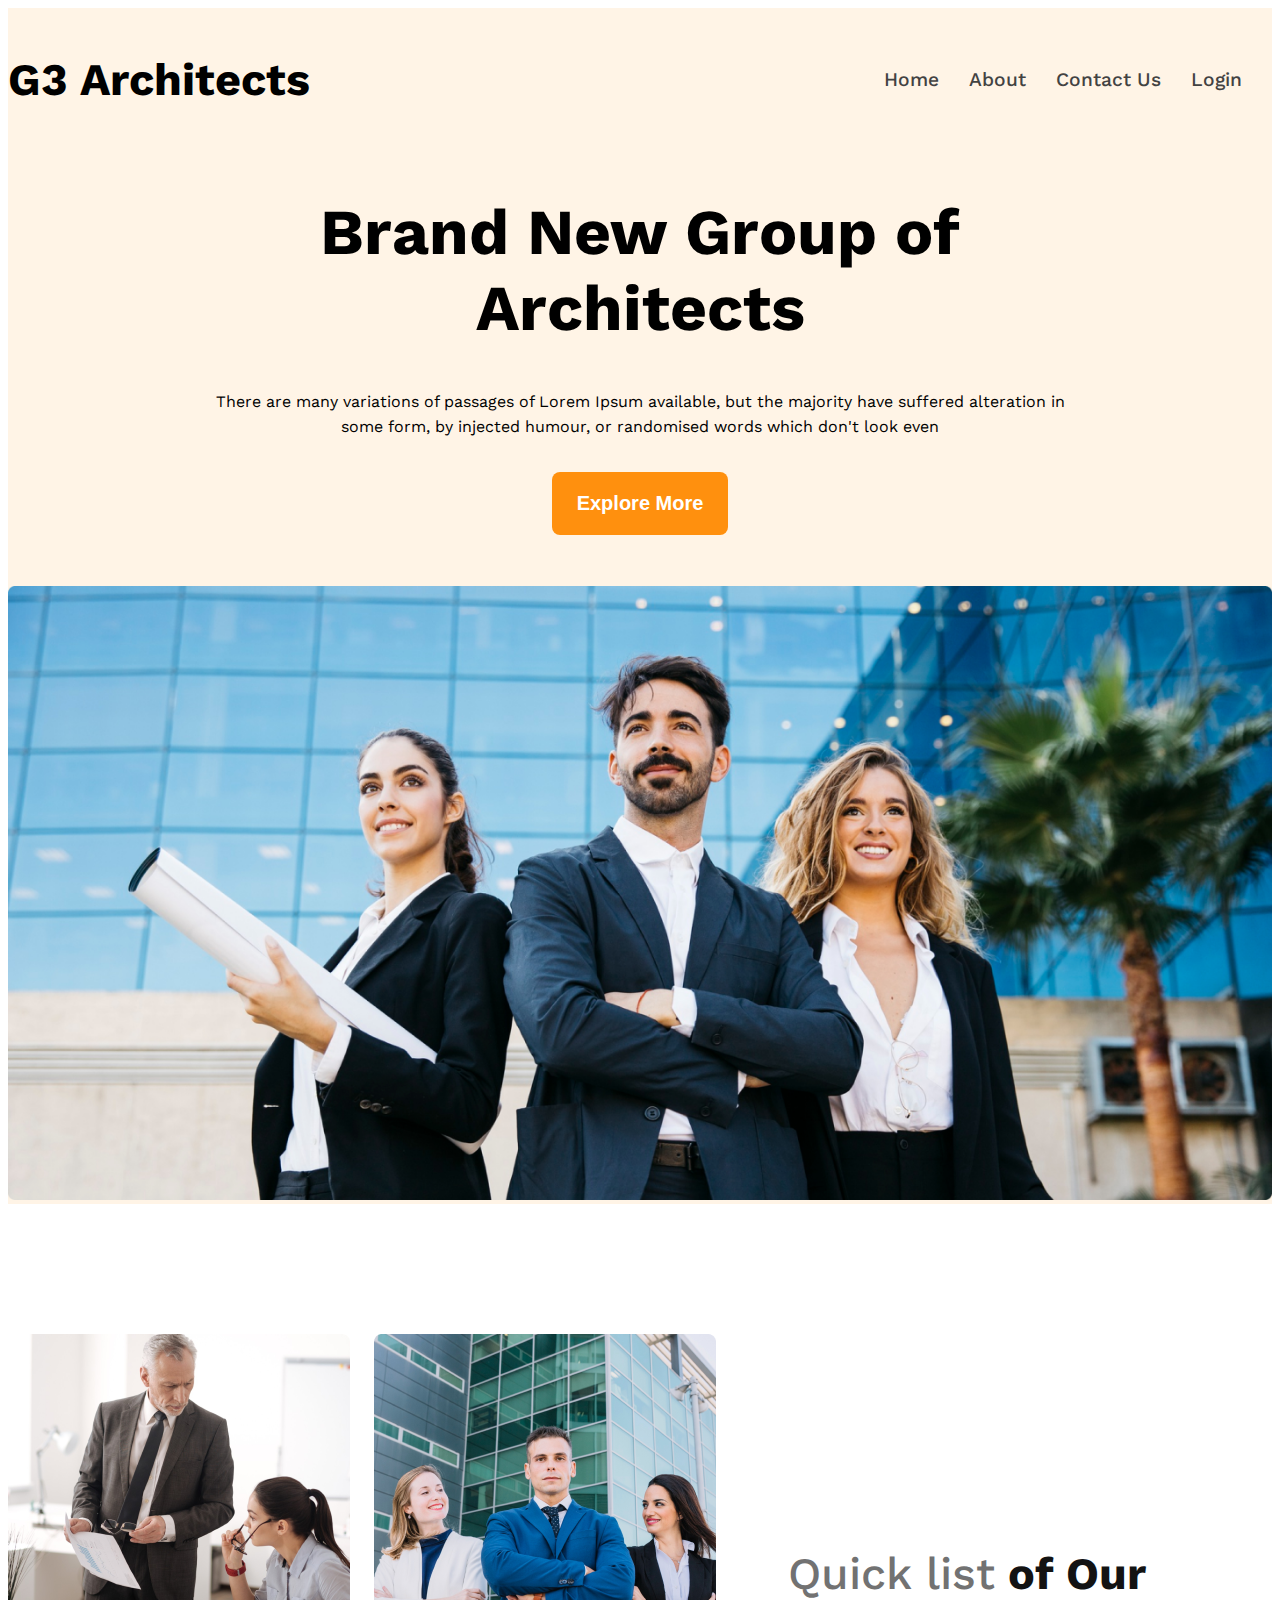
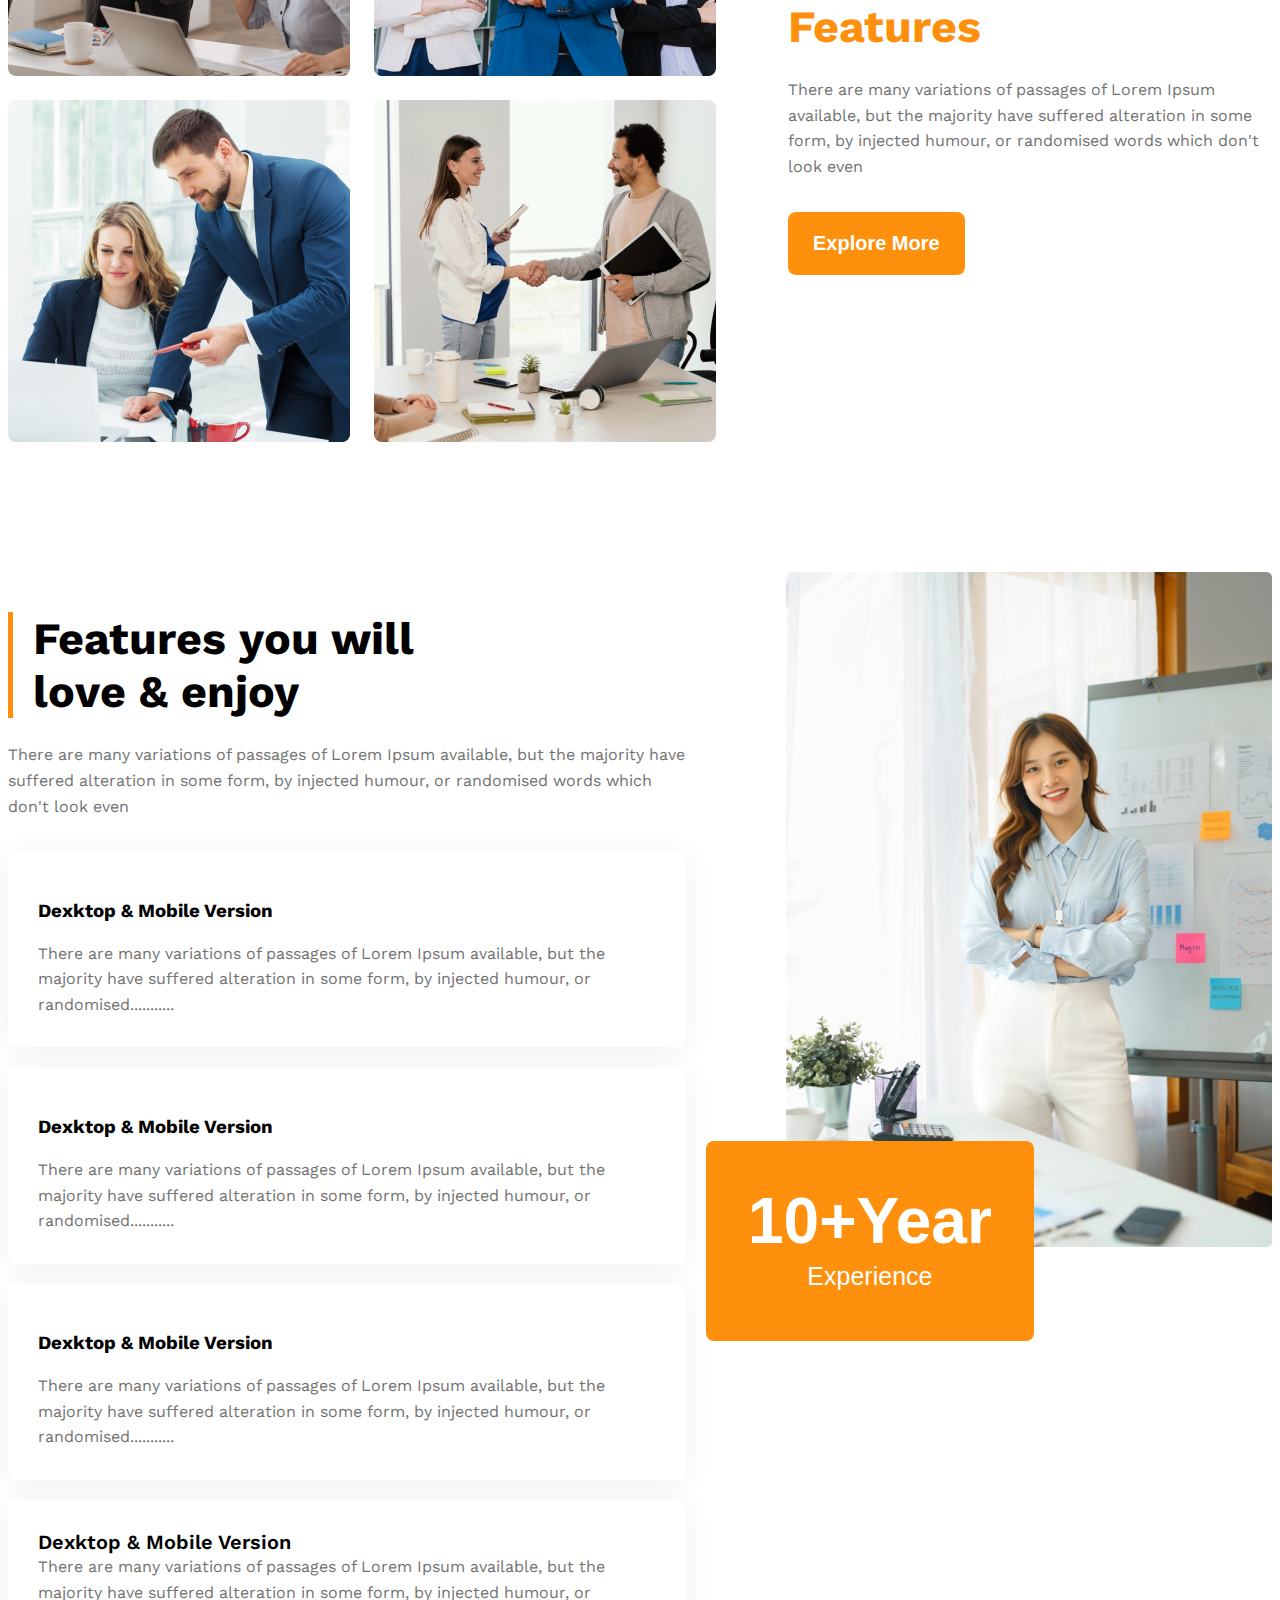
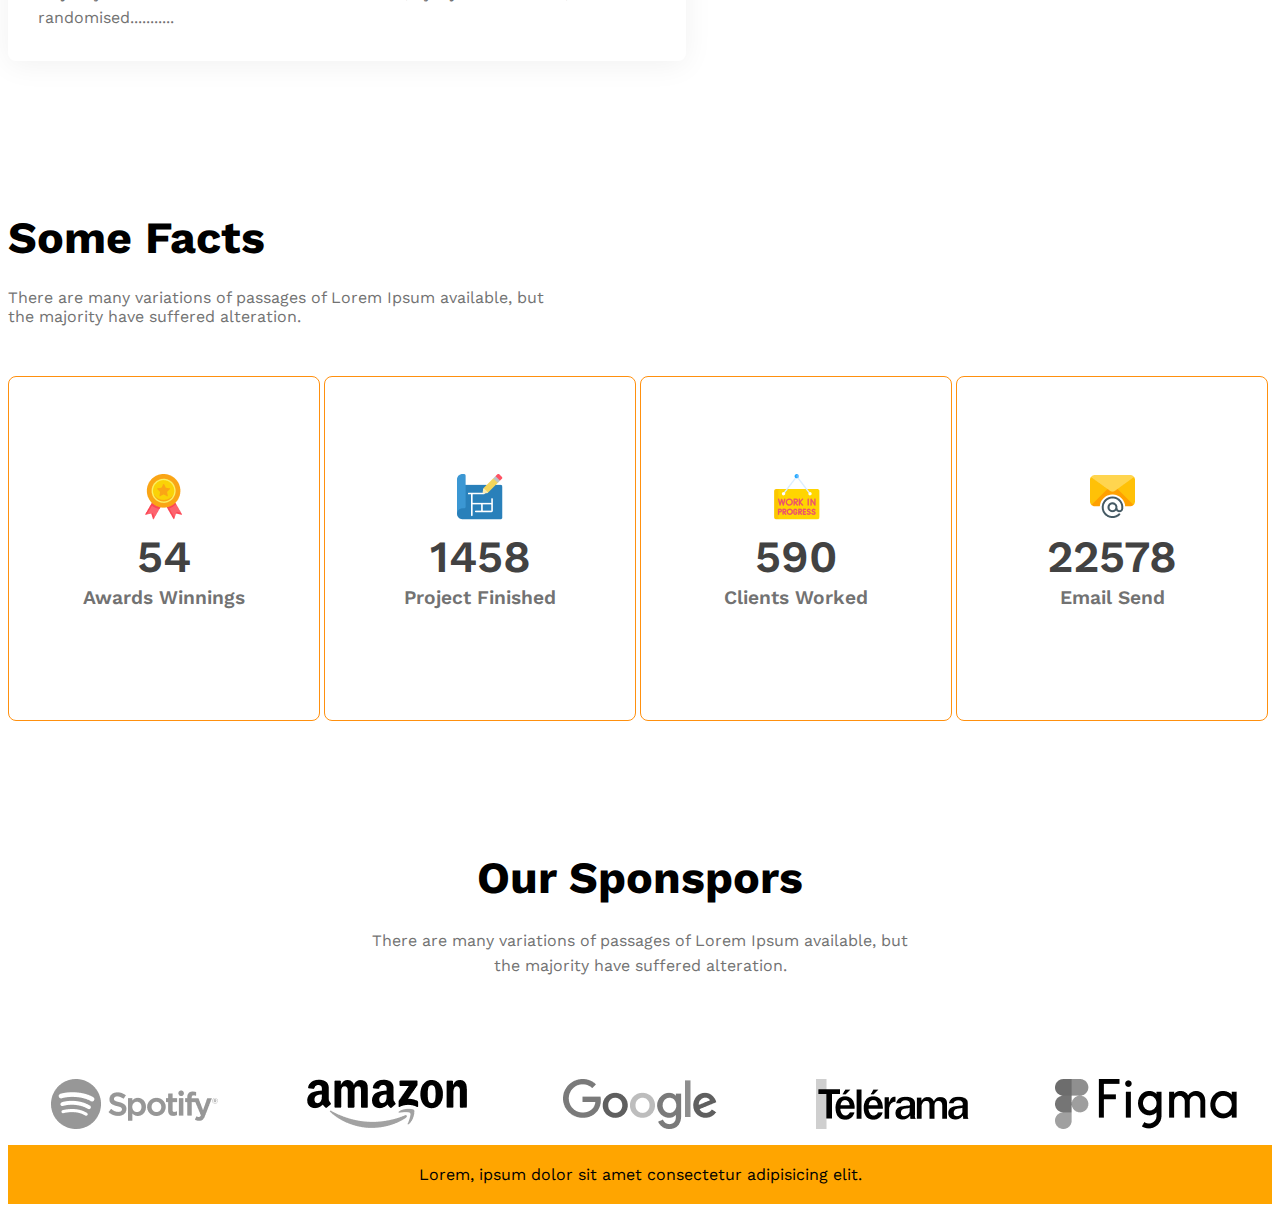
<file: index.html>
<!DOCTYPE html>
<html lang="en">
  <head>
    <meta charset="UTF-8" />
    <meta name="viewport" content="width=device-width, initial-scale=1.0" />
    <title>Responsive G3 Architects Website</title>
    <link rel="stylesheet" href="styles/architects.css" />
  </head>
  <body class="work-sans-font">
    <!-- Header section -->
    <header class="bg-light">
      <nav class="navbar d-flex">
        <h3 class="brand">G3 Architects</h3>
        <ul class="nav-links d-flex">
          <li class="nav-item">
            <a href="" class="nav-link text-gray">Home</a>
          </li>
          <li class="nav-item">
            <a href="" class="nav-link text-gray">About</a>
          </li>
          <li class="nav-item">
            <a href="" class="nav-link text-gray">Contact Us</a>
          </li>
          <li class="nav-item">
            <a href="" class="nav-link text-gray">Login</a>
          </li>
        </ul>
      </nav>
      <div class="banner">
        <div class="banner-content">
          <h1 class="banner-title">Brand New Group of Architects</h1>
          <p class="section-description">
            There are many variations of passages of Lorem Ipsum available, but
            the majority have suffered alteration in some form, by injected
            humour, or randomised words which don't look even
          </p>
          <button class="btn-primary">Explore More</button>
        </div>
        <img class="banner-img" src="images/banner.png" alt="" />
      </div>
    </header>
    <main>
      <!-- Teams section -->
      <section class="teams d-flex">
        <div class="team-img-container">
          <img src="images/team1.png" alt="" />
          <img src="images/team2.png" alt="" />
          <img src="images/team3.png" alt="" />
          <img src="images/team4.png" alt="" />
        </div>
        <div class="our-features">
          <h3 class="section-title">
            <span id="quick-list" class="text-light-gray">Quick list</span>
            <span id="of-our"> of Our</span><span id="features"> Features</span>
          </h3>
          <p class="section-description text-light-gray">
            There are many variations of passages of Lorem Ipsum available, but
            the majority have suffered alteration in some form, by injected
            humour, or randomised words which don't look even
          </p>
          <button class="btn-primary">Explore More</button>
        </div>
      </section>
      <!-- Features will enjoy  -->
      <section class="features d-flex">
        <div>
          <h3 id="feature-section-title" class="section-title">
            Features you will<br />love & enjoy
          </h3>
          <p class="section-description text-light-gray">
            There are many variations of passages of Lorem Ipsum available, but
            the majority have suffered alteration in some form, by injected
            humour, or randomised words which don't look even
          </p>
          <!-- Feature cards -->
          <div class="feature-card">
            <h3 class="feture-title">Dexktop & Mobile Version</h3>
            <p class="section-description text-light-gray">
              There are many variations of passages of Lorem Ipsum available,
              but the majority have suffered alteration in some form, by
              injected humour, or randomised...........
            </p>
          </div>
          <div class="feature-card">
            <h3 class="feture-title">Dexktop & Mobile Version</h3>
            <p class="section-description text-light-gray">
              There are many variations of passages of Lorem Ipsum available,
              but the majority have suffered alteration in some form, by
              injected humour, or randomised...........
            </p>
          </div>
          <div class="feature-card">
            <h3 class="feture-title">Dexktop & Mobile Version</h3>
            <p class="section-description text-light-gray">
              There are many variations of passages of Lorem Ipsum available,
              but the majority have suffered alteration in some form, by
              injected humour, or randomised...........
            </p>
          </div>
          <div class="feature-card">
            <h3 class="feature-title">Dexktop & Mobile Version</h3>
            <p class="section-description text-light-gray">
              There are many variations of passages of Lorem Ipsum available,
              but the majority have suffered alteration in some form, by
              injected humour, or randomised...........
            </p>
          </div>
        </div>
        <div class="feature-architect">
          <img src="images/architect.png" alt="" />
          <button class="btn-primary" id="experience-badge">
            <span id="exerience-year">10+Year</span><br />
            <span>Experience</span>
          </button>
        </div>
      </section>
      <!-- Some facts -->
      <section>
        <h3 class="section-title">Some Facts</h3>
        <p class="fact-description text-light-gray">
          There are many variations of passages of Lorem Ipsum available, but
          the majority have suffered alteration.
        </p>
        <div class="facts-container">
          <div class="fact-card d-flex">
            <div>
              <img src="images/icons/ribon.png" alt="" class="fact-icon" />
              <h4 class="fact-number text-gray">54</h4>
              <h5 class="fact-name text-light-gray">Awards Winnings</h5>
            </div>
          </div>
          <div class="fact-card d-flex">
            <div>
              <img src="images/icons/projects.png" alt="" class="fact-icon" />
              <h4 class="fact-number text-gray">1458</h4>
              <h5 class="fact-name text-light-gray">Project Finished</h5>
            </div>
          </div>
          <div class="fact-card d-flex">
            <div>
              <img src="images/icons/customers.png" alt="" class="fact-icon" />
              <h4 class="fact-number text-gray">590</h4>
              <h5 class="fact-name text-light-gray">Clients Worked</h5>
            </div>
          </div>
          <div class="fact-card d-flex">
            <div>
              <img src="images/icons/email.png" alt="" class="fact-icon" />
              <h4 class="fact-number text-gray">22578</h4>
              <h5 class="fact-name text-light-gray">Email Send</h5>
            </div>
          </div>
        </div>
      </section>
      <!-- Our sponsors -->
      <section class="our-sponsors">
        <div class="sponsor-info">
          <h3 class="section-title">Our Sponspors</h3>
          <p class="section-description text-light-gray">
            There are many variations of passages of Lorem Ipsum available, but
            the majority have suffered alteration.
          </p>
        </div>
        <div class="sponsor-companies">
          <img src="images/sponsors/spotify.png" alt="" />
          <img src="images/sponsors/amazon.png" alt="" />
          <img src="images/sponsors/google.png" alt="" />
          <img src="images/sponsors/telerama.png" alt="" />
          <img src="images/sponsors/figma.png" alt="" />
        </div>
      </section>
    </main>
    <footer>
      <p style="text-align: center; background-color: orange; padding: 20px;">Lorem, ipsum dolor sit amet consectetur adipisicing elit.</p>
    </footer>
  </body>
</html>

<!--
 - Navbar and banner a max-width dite hobe and center align korte hobe margin 0 auto
 -->
</file>
<file: styles/architects.css>
@import url("https://fonts.googleapis.com/css2?family=Work+Sans:ital,wght@0,100..900;1,100..900&display=swap");

.work-sans-font {
  font-family: "Work Sans", serif;
  font-optical-sizing: auto;
  font-weight: 400;
  font-style: normal;
}

/* Shared styles */
.d-flex {
  display: flex;
}

.text-gray {
  color: #424242; /* dark 02 */
}

.text-light-gray {
  color: #727272; /* dark 03 */
}

.bg-light {
  background: rgba(255, 144, 14, 0.1);
}

.btn-primary {
  padding: 1.25rem 1.56rem;
  background: #ff900e;
  color: #fff;
  font-size: 1.25rem;
  font-weight: 600;
  border: none;
  border-radius: 0.5rem;
  cursor: pointer;
}

main {
  max-width: 1440px;
  margin: 0 auto;
}

main > section {
  margin-top: 130px;
}

.section-title {
  font-size: 2.8rem;
  font-weight: 700;
  margin-bottom: 1.5rem;
}

/* Header styles */

/* Navbar styles */
.navbar {
  justify-content: space-between;
  align-items: center;
}

.brand {
  font-size: 2.81rem;
  font-weight: 700;
}

.nav-item {
  list-style: none;
  margin-right: 30px;
}

.nav-link {
  text-decoration: none;
  font-size: 1.2rem;
  font-weight: 500;
  line-height: 1.6rem;
}

.navbar,
.banner {
  max-width: 1440px;
  margin: 0 auto;
}

/* Banner styles */
.banner-content {
  max-width: 860px;
  margin: 0 auto;
  text-align: center;
  margin-bottom: 3.2rem;
}

.banner-title {
  font-size: 4rem;
  font-weight: 700;
}

.banner-img {
  width: 100%;
}

/* Teams and Features styles */
.teams {
  align-items: center;
  gap: 4.5rem;
}

.team-img-container {
  display: grid;
  grid-template-columns: repeat(2, 1fr);
  gap: 1.5rem;
}

.our-features {
  max-width: 537px;
}

#quick-list {
  font-weight: 500;
}

#of-our {
  color: #131313;
}

#features {
  color: #ff900e;
}

.section-description {
  font-size: 1rem;
  line-height: 1.6rem; /* 162.5% */
  margin-bottom: 2rem;
}

/* Facts section styles */
.fact-description {
  max-width: 542px;
  margin-bottom: 50px;
}

.facts-container {
  display: grid;
  grid-template-columns: repeat(4, 1fr);
}

.fact-card {
  border: 1px solid #ff900e;
  padding: 45px 35px 58px 35px;
  border-radius: 0.5rem;
  width: 240px; /*width take fix , gap take flexible */
  height: 240px;
  justify-content: center;
  align-items: center;
  text-align: center;
}

.fact-number {
  font-size: 2.8rem;
  font-weight: 600;
  margin: 0.4rem 0 0.2rem 0;
}

.fact-name {
  font-size: 1.2rem;
  font-weight: 600;
  margin: 0;
}

/* Sponsor styles */
.our-sponsor {
  display: flex;
  justify-content: center;
  align-items: center;
}

.sponsor-info {
  max-width: 542px;
  margin: 100px auto;
  text-align: center;
}

.sponsor-companies {
  display: grid;
  grid-template-columns: repeat(5, 1fr);
  place-items: center;
}

.sponsor-companies img {
  filter: grayscale(100%);
  transition: filter 0.3s ease;
}

.sponsor-companies img:hover {
  filter: grayscale(0%);
}

/* Feature section styles */
.features {
  gap: 100px;
}
#feature-section-title {
  border-left: 5px solid #ff900e;
  padding-left: 1.25rem;
  margin-bottom: 1.5rem;
  margin-top: 2.5rem;
}

.feature-card {
  border-radius: 0.5rem;
  background: #fff;
  box-shadow: 0px 4px 30px 0px rgba(0, 0, 0, 0.06);
  padding: 30px 42px 30px 30px;
  margin-bottom: 1.25rem;
}

.feature-title {
  font-size: 1.25rem;
  font-weight: 600;
  margin: 0;
}

.feature-card p {
  margin: 0;
}

#experience-badge {
  padding: 45px 42px;
  border-radius: 8px;
  background: #ff900e;
  font-size: 25px;
  font-weight: 500;
  line-height: 40px;
  position: relative;
  top: -110px;
  left: -80px;
}

#exerience-year {
  font-size: 4rem;
  font-weight: 700;
  line-height: 70px;
}

.feature-architect img {
  width: 100%;
}

/* Responsive media queries */
@media (max-width: 576px) {
  .navbar,
  .nav-links,
  .teams,
  .features {
    flex-direction: column;
  }
  .team-img-container,
  .facts-container,
  .sponsor-companies {
    grid-template-columns: repeat(1, 1fr);
  }

  .facts-container,
  .sponsor-companies {
    justify-items: center;
    gap: 2rem;
  }

  .fact-card,
  .sponsor-companies {
    padding: 2rem;
  }

  #experience-badge {
    position: relative;
    top: 0;
    left: 30px;
    margin-top: 20px;
  }
}

/* Medium size devices */
@media (min-width: 577px) and (max-width: 1024px) {
  .teams {
    flex-direction: column;
  }

  .our-features {
    margin: 0 auto;
  }

  .facts-container,
  .sponsor-companies {
    grid-template-columns: repeat(2, 1fr);
    row-gap: 3rem;
    place-items: center;
    justify-items: center;
  }

  .fact-card,
  .sponsor-companies {
    padding: 3.5rem;
  }
}
</file>
